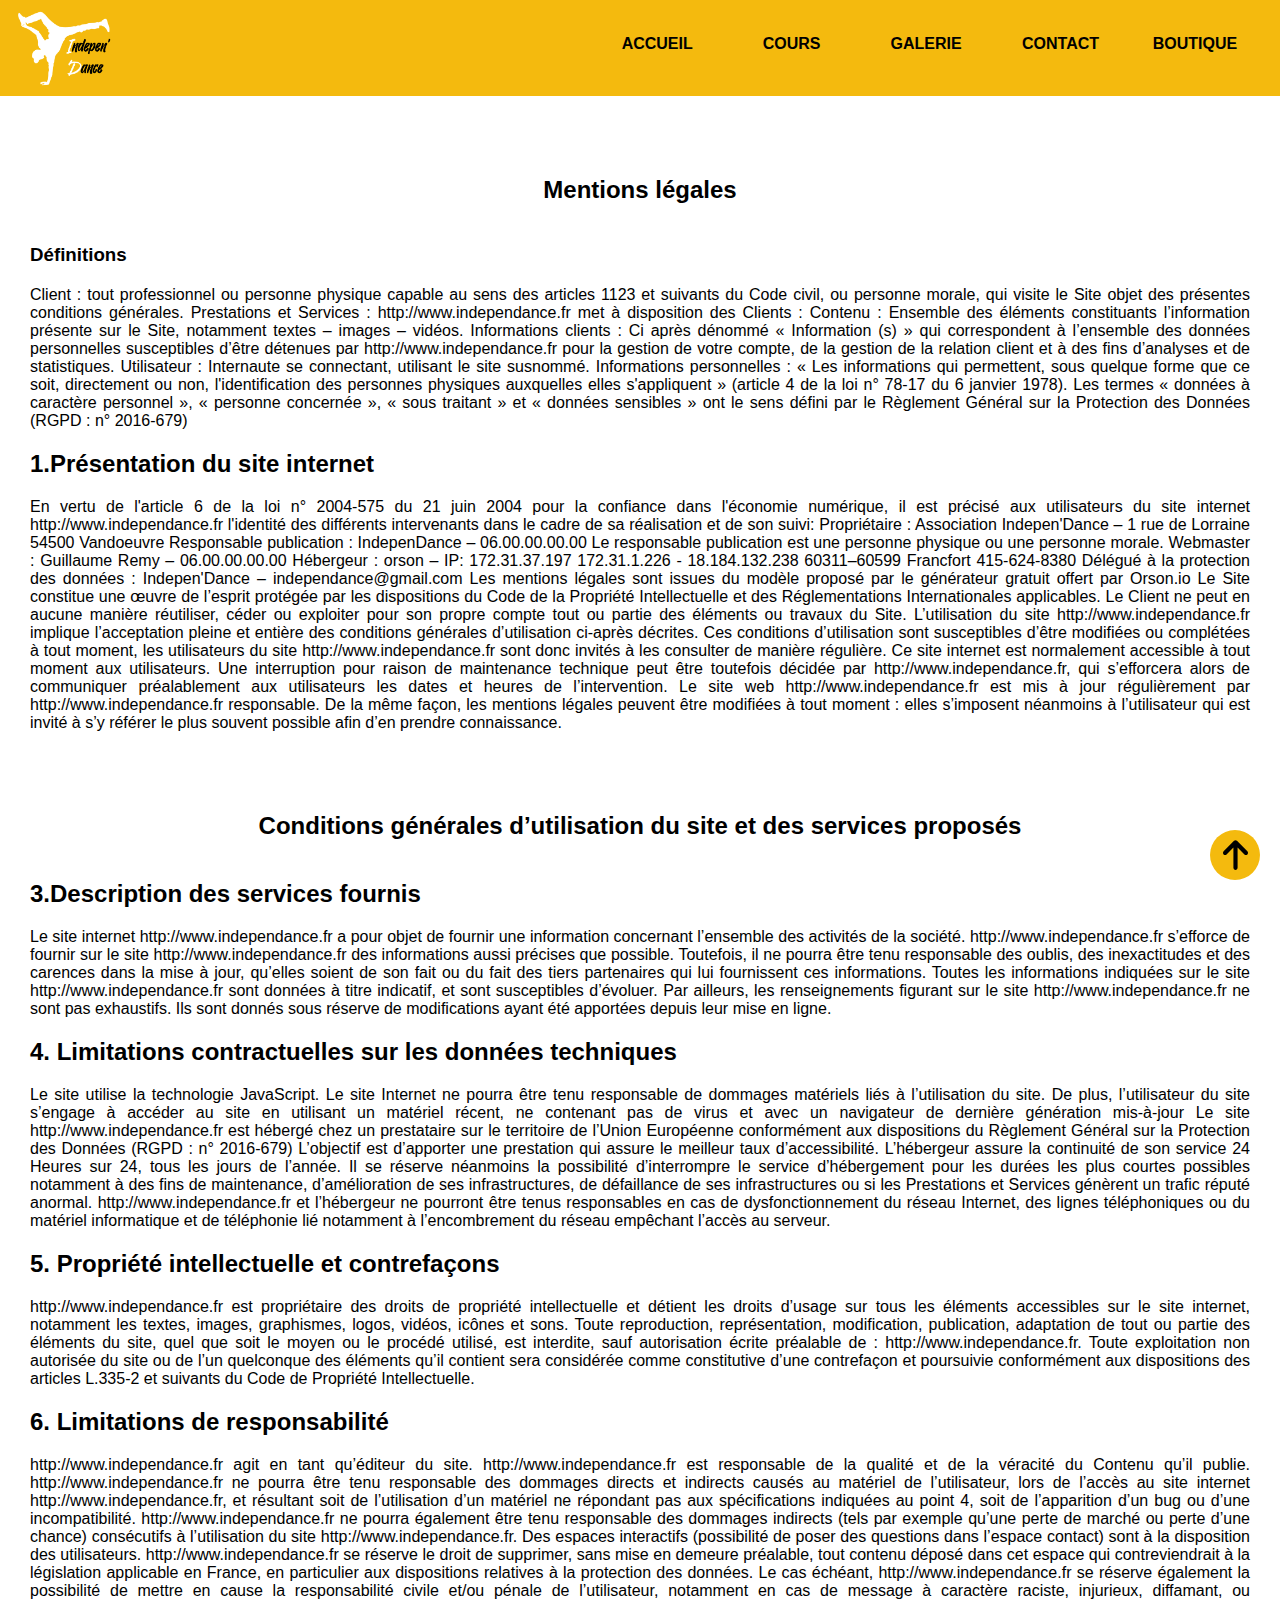
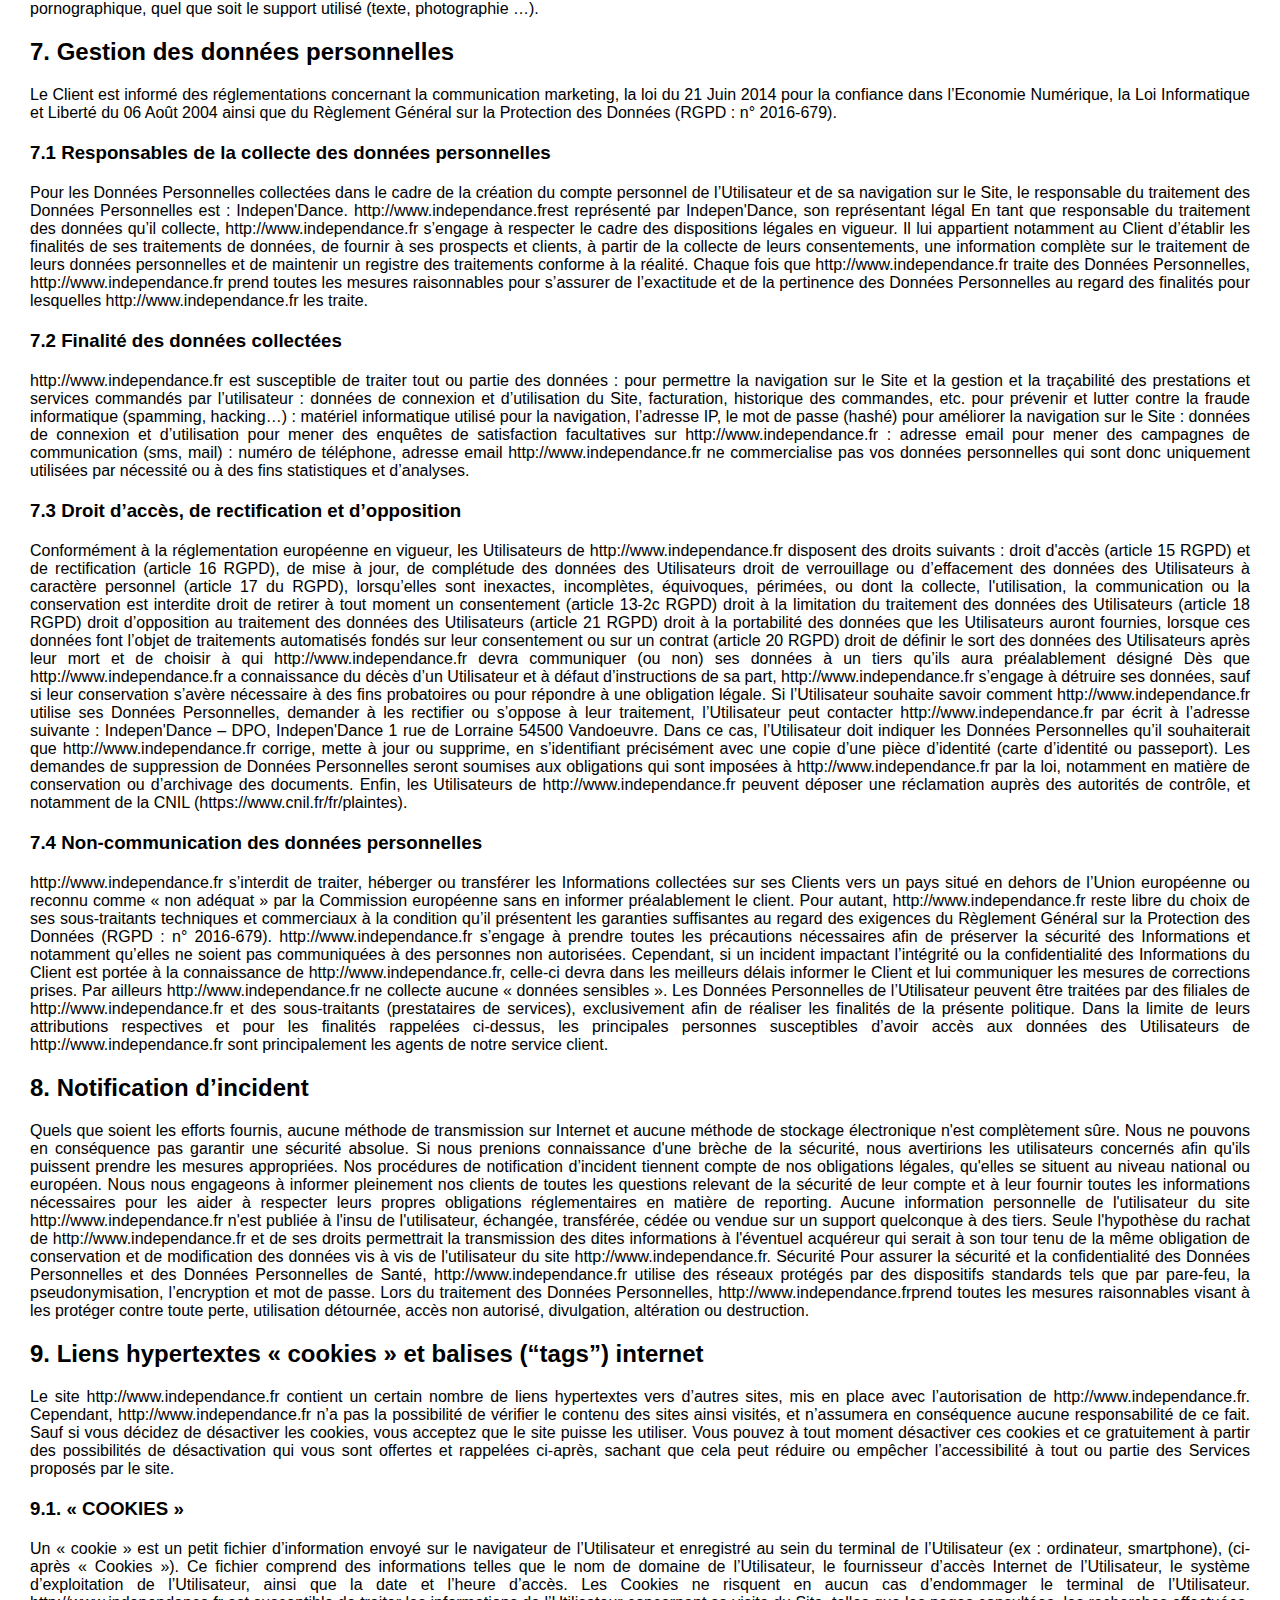
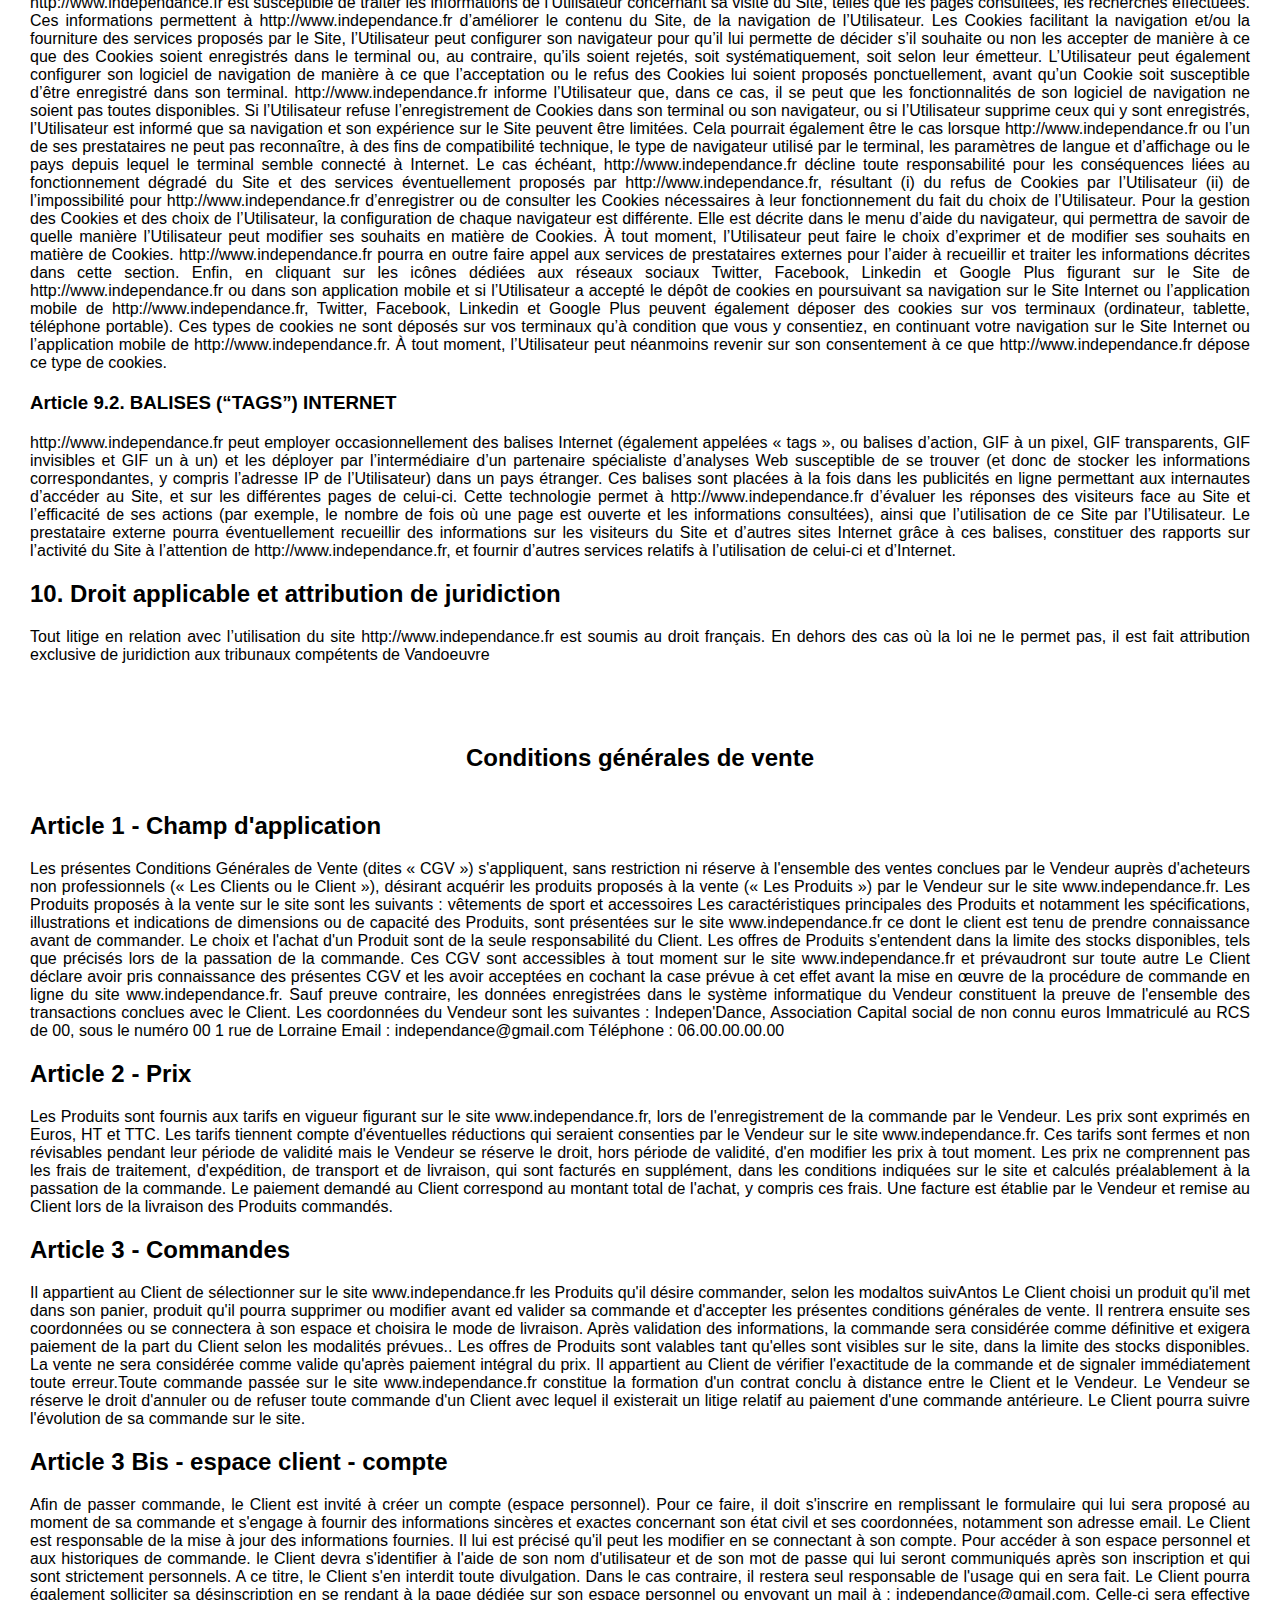
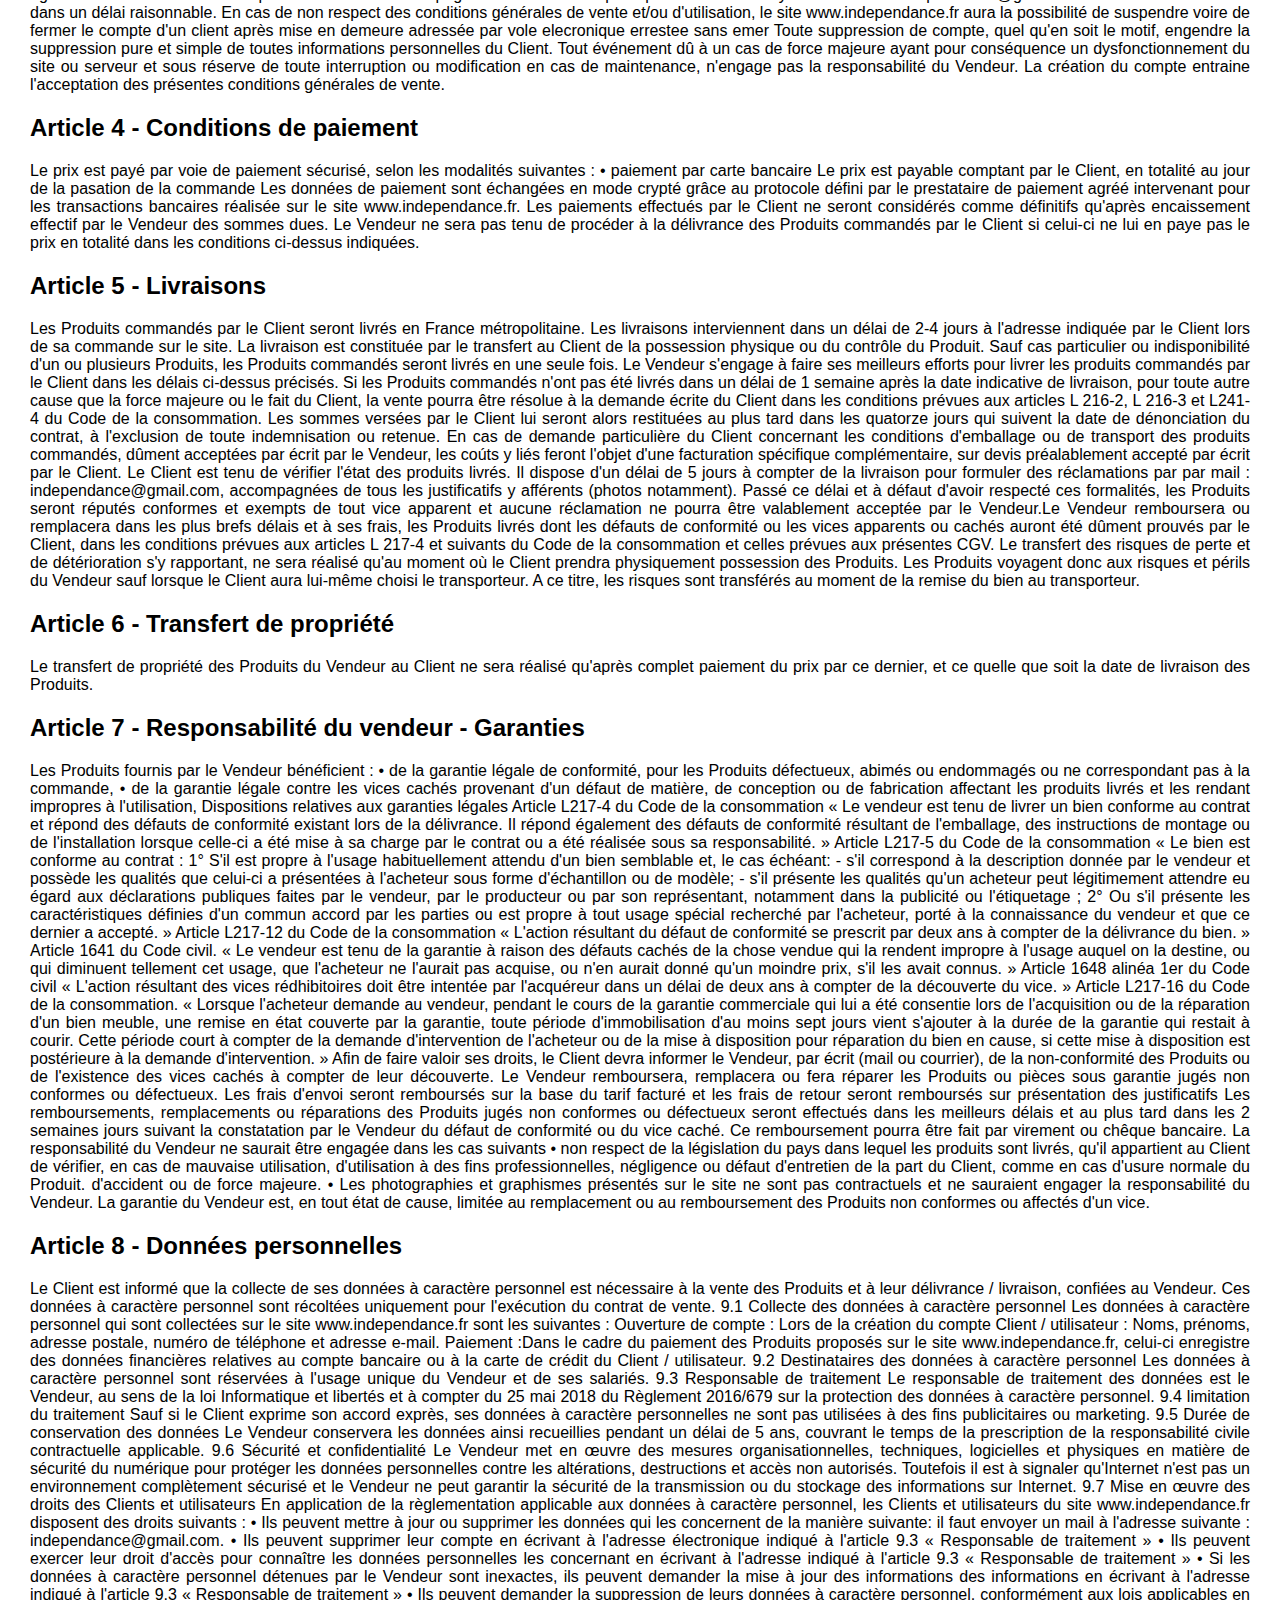
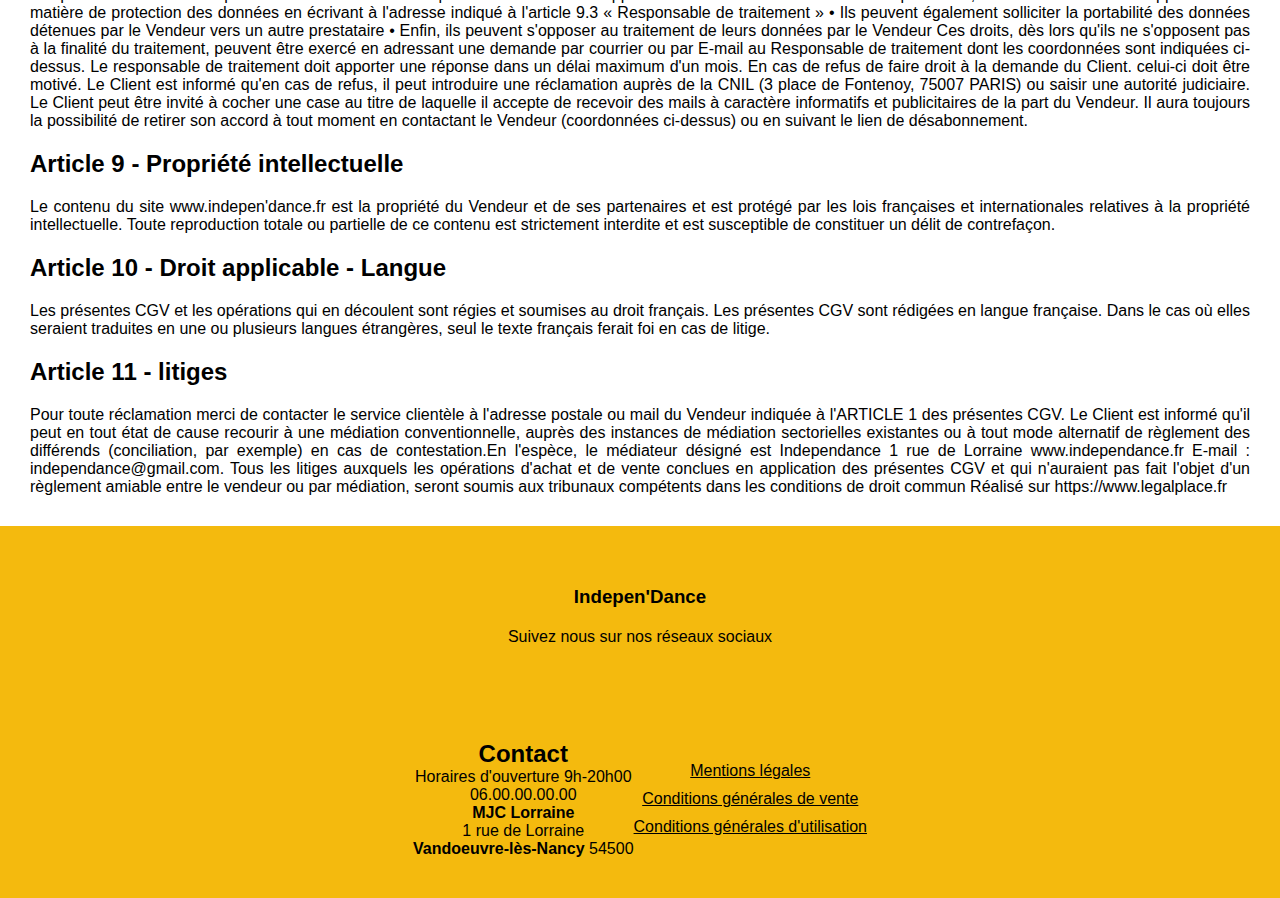
<file: CGU.html>
<!DOCTYPE html>
<html lang="en">
<head>
    <meta charset="UTF-8">
    <meta name="viewport" content="width=device-width, initial-scale=1.0">
    <meta name="Mentions légales" content="Voici les mentions légales du site www.inpendance.fr">
    <title>Mentions Légales</title>
    <link rel="stylesheet" href="/CGU.css">
    <link rel="stylesheet" href="https://cdnjs.cloudflare.com/ajax/libs/font-awesome/6.4.2/css/all.min.css" integrity="sha512-z3gLpd7yknf1YoNbCzqRKc4qyor8gaKU1qmn+CShxbuBusANI9QpRohGBreCFkKxLhei6S9CQXFEbbKuqLg0DA==" crossorigin="anonymous" referrerpolicy="no-referrer" />
</head>
<body>
    <div class="bouttonpage">
        <img src="/image/arrow-up-solid.svg" alt="button arrow" class="iconearrow"> 
    </div>
    <nav class="navbarrecours">
        <div class="logo">
            <a href="../index.html"><img class="logo_nav" src="/image/Logobreakblanc.webp" alt="logoindependance"></a>
        </div>
        <div class="barredenav">
            <input type="checkbox" id="check">
            <label for="check" class="checkbtn">
                <i class="fas fa-bars"></i>
            </label>
                <div class="navbarre">
                    <ul>
                        <li><a class="active" href="/index.html">Accueil</a></li>
                        <li><a href="/pages/cours.html">Cours</a>
                        </li>
                        <li><a href="/index.html#apropos">Galerie</a>
                            
                        </li>
                        <li><a href="/index.html#contactlien">Contact</a>
                        </li>
                        <li><a href="https://fourmiliere.eu/">Boutique</a></li>
                    </ul>
                    
                </div>
        </div>
    </nav>
    <section id="CGU">
        <div class="cgu">
            <div class="mentionslegales">
                <h2 id="mentions">Mentions légales</h2>
            </div>
            <h3>Définitions</h3>
            <p>Client : tout professionnel ou personne physique capable au sens des articles 1123 et suivants du Code civil, ou personne morale, qui visite le Site objet des présentes conditions générales.
             Prestations et Services : http://www.independance.fr met à disposition des Clients :
            Contenu : Ensemble des éléments constituants l’information présente sur le Site, notamment textes – images – vidéos.
            Informations clients : Ci après dénommé « Information (s) » qui correspondent à l’ensemble des données personnelles susceptibles d’être détenues par http://www.independance.fr pour la gestion de votre compte, de la gestion de la relation client et à des fins d’analyses et de statistiques.
             Utilisateur : Internaute se connectant, utilisant le site susnommé.
            Informations personnelles : « Les informations qui permettent, sous quelque forme que ce soit, directement ou non, l'identification des personnes physiques auxquelles elles s'appliquent » (article 4 de la loi n° 78-17 du 6 janvier 1978).
            Les termes « données à caractère personnel », « personne concernée », « sous traitant » et « données sensibles » ont le sens défini par le Règlement Général sur la Protection des Données (RGPD : n° 2016-679)</p>
            <h2>1.Présentation du site internet</h2>
            <p>En vertu de l'article 6 de la loi n° 2004-575 du 21 juin 2004 pour la confiance dans l'économie numérique, il est précisé aux utilisateurs du site internet http://www.independance.fr l'identité des différents intervenants dans le cadre de sa réalisation et de son suivi:

                Propriétaire : Association Indepen'Dance – 1 rue de Lorraine 54500 Vandoeuvre
                Responsable publication : IndepenDance – 06.00.00.00.00
                Le responsable publication est une personne physique ou une personne morale.
                Webmaster : Guillaume Remy – 06.00.00.00.00
                Hébergeur : orson – IP: 172.31.37.197 172.31.1.226 - 18.184.132.238 60311–60599 Francfort 415-624-8380
                Délégué à la protection des données : Indepen'Dance – independance@gmail.com
                Les mentions légales sont issues du modèle proposé par le générateur gratuit offert par Orson.io
                
                
                Le Site constitue une œuvre de l’esprit protégée par les dispositions du Code de la Propriété Intellectuelle et des Réglementations Internationales applicables. Le Client ne peut en aucune manière réutiliser, céder ou exploiter pour son propre compte tout ou partie des éléments ou travaux du Site.

                L’utilisation du site http://www.independance.fr implique l’acceptation pleine et entière des conditions générales d’utilisation ci-après décrites. Ces conditions d’utilisation sont susceptibles d’être modifiées ou complétées à tout moment, les utilisateurs du site http://www.independance.fr sont donc invités à les consulter de manière régulière.

            Ce site internet est normalement accessible à tout moment aux utilisateurs. Une interruption pour raison de maintenance technique peut être toutefois décidée par http://www.independance.fr, qui s’efforcera alors de communiquer préalablement aux utilisateurs les dates et heures de l’intervention. Le site web http://www.independance.fr est mis à jour régulièrement par http://www.independance.fr responsable. De la même façon, les mentions légales peuvent être modifiées à tout moment : elles s’imposent néanmoins à l’utilisateur qui est invité à s’y référer le plus souvent possible afin d’en prendre connaissance.</p>
        </div>
    </section>
    <section id="conditionsgeneralesdutilisation">
        <div class="conditiongenerales">
                <div class="titrecgu">
                    <h2 id="conditionsutilisation">Conditions générales d’utilisation du site et des services proposés</h2>
                </div>
                <h2>3.Description des services fournis</h2>
                <p>Le site internet http://www.independance.fr a pour objet de fournir une information concernant l’ensemble des activités de la société. http://www.independance.fr s’efforce de fournir sur le site http://www.independance.fr des informations aussi précises que possible. Toutefois, il ne pourra être tenu responsable des oublis, des inexactitudes et des carences dans la mise à jour, qu’elles soient de son fait ou du fait des tiers partenaires qui lui fournissent ces informations.

                    Toutes les informations indiquées sur le site http://www.independance.fr sont données à titre indicatif, et sont susceptibles d’évoluer. Par ailleurs, les renseignements figurant sur le site http://www.independance.fr ne sont pas exhaustifs. Ils sont donnés sous réserve de modifications ayant été apportées depuis leur mise en ligne.</p>
                <h2>4. Limitations contractuelles sur les données           techniques</h2>
                <p>Le site utilise la technologie JavaScript. Le site Internet ne pourra être tenu responsable de dommages matériels liés à l’utilisation du site. De plus, l’utilisateur du site s’engage à accéder au site en utilisant un matériel récent, ne contenant pas de virus et avec un navigateur de dernière génération mis-à-jour Le site http://www.independance.fr est hébergé chez un prestataire sur le territoire de l’Union Européenne conformément aux dispositions du Règlement Général sur la Protection des Données (RGPD : n° 2016-679)

                    L’objectif est d’apporter une prestation qui assure le meilleur taux d’accessibilité. L’hébergeur assure la continuité de son service 24 Heures sur 24, tous les jours de l’année. Il se réserve néanmoins la possibilité d’interrompre le service d’hébergement pour les durées les plus courtes possibles notamment à des fins de maintenance, d’amélioration de ses infrastructures, de défaillance de ses infrastructures ou si les Prestations et Services génèrent un trafic réputé anormal.

                    http://www.independance.fr et l’hébergeur ne pourront être tenus responsables en cas de dysfonctionnement du réseau Internet, des lignes téléphoniques ou du matériel informatique et de téléphonie lié notamment à l’encombrement du réseau empêchant l’accès au serveur.</p>
                
                    <h2>5. Propriété intellectuelle et contrefaçons</h2>
                    <p>  http://www.independance.fr est propriétaire des droits de propriété intellectuelle et détient les droits d’usage sur tous les éléments accessibles sur le site internet, notamment les textes, images, graphismes, logos, vidéos, icônes et sons. Toute reproduction, représentation, modification, publication, adaptation de tout ou partie des éléments du site, quel que soit le moyen ou le procédé utilisé, est interdite, sauf autorisation écrite préalable de : http://www.independance.fr.

                        Toute exploitation non autorisée du site ou de l’un quelconque des éléments qu’il contient sera considérée comme constitutive d’une contrefaçon et poursuivie conformément aux dispositions des articles L.335-2 et suivants du Code de Propriété Intellectuelle.</p>

                    <h2>6. Limitations de responsabilité</h2>
                    <p>http://www.independance.fr agit en tant qu’éditeur du site. http://www.independance.fr est responsable de la qualité et de la véracité du Contenu qu’il publie.

                        http://www.independance.fr ne pourra être tenu responsable des dommages directs et indirects causés au matériel de l’utilisateur, lors de l’accès au site internet http://www.independance.fr, et résultant soit de l’utilisation d’un matériel ne répondant pas aux spécifications indiquées au point 4, soit de l’apparition d’un bug ou d’une incompatibilité.
    
                        http://www.independance.fr ne pourra également être tenu responsable des dommages indirects (tels par exemple qu’une perte de marché ou perte d’une chance) consécutifs à l’utilisation du site http://www.independance.fr. Des espaces interactifs (possibilité de poser des questions dans l’espace contact) sont à la disposition des utilisateurs. http://www.independance.fr se réserve le droit de supprimer, sans mise en demeure préalable, tout contenu déposé dans cet espace qui contreviendrait à la législation applicable en France, en particulier aux dispositions relatives à la protection des données. Le cas échéant, http://www.independance.fr se réserve également la possibilité de mettre en cause la responsabilité civile et/ou pénale de l’utilisateur, notamment en cas de message à caractère raciste, injurieux, diffamant, ou pornographique, quel que soit le support utilisé (texte, photographie …).</p>
                    
                    <h2>7. Gestion des données personnelles</h2>
                    <p>Le Client est informé des réglementations concernant la communication marketing, la loi du 21 Juin 2014 pour la confiance dans l’Economie Numérique, la Loi Informatique et Liberté du 06 Août 2004 ainsi que du Règlement Général sur la Protection des Données (RGPD : n° 2016-679).</p>

                    <h3>7.1 Responsables de la collecte des données personnelles</h3>
                            <p>Pour les Données Personnelles collectées dans le cadre de la création du compte personnel de l’Utilisateur et de sa navigation sur le Site, le responsable du traitement des Données Personnelles est : Indepen'Dance. http://www.independance.frest représenté par Indepen'Dance, son représentant légal

                                En tant que responsable du traitement des données qu’il collecte, http://www.independance.fr s’engage à respecter le cadre des dispositions légales en vigueur. Il lui appartient notamment au Client d’établir les finalités de ses traitements de données, de fournir à ses prospects et clients, à partir de la collecte de leurs consentements, une information complète sur le traitement de leurs données personnelles et de maintenir un registre des traitements conforme à la réalité. Chaque fois que http://www.independance.fr traite des Données Personnelles, http://www.independance.fr prend toutes les mesures raisonnables pour s’assurer de l’exactitude et de la pertinence des Données Personnelles au regard des finalités pour lesquelles http://www.independance.fr les traite.</p>
                            <h3>7.2 Finalité des données collectées</h3>
                            <p>http://www.independance.fr est susceptible de traiter tout ou partie des données :

                                pour permettre la navigation sur le Site et la gestion et la traçabilité des prestations et services commandés par l’utilisateur : données de connexion et d’utilisation du Site, facturation, historique des commandes, etc.
                                pour prévenir et lutter contre la fraude informatique (spamming, hacking…) : matériel informatique utilisé pour la navigation, l’adresse IP, le mot de passe (hashé)
                                pour améliorer la navigation sur le Site : données de connexion et d’utilisation
                                pour mener des enquêtes de satisfaction facultatives sur http://www.independance.fr : adresse email
                                pour mener des campagnes de communication (sms, mail) : numéro de téléphone, adresse email
                                http://www.independance.fr ne commercialise pas vos données personnelles qui sont donc uniquement utilisées par nécessité ou à des fins statistiques et d’analyses.</p>
                                <h3>7.3 Droit d’accès, de rectification et d’opposition</h3>
                                <p>Conformément à la réglementation européenne en vigueur, les Utilisateurs de http://www.independance.fr disposent des droits suivants :

                                    droit d'accès (article 15 RGPD) et de rectification (article 16 RGPD), de mise à jour, de complétude des données des Utilisateurs droit de verrouillage ou d’effacement des données des Utilisateurs à caractère personnel (article 17 du RGPD), lorsqu’elles sont inexactes, incomplètes, équivoques, périmées, ou dont la collecte, l'utilisation, la communication ou la conservation est interdite
                                    droit de retirer à tout moment un consentement (article 13-2c RGPD)
                                    droit à la limitation du traitement des données des Utilisateurs (article 18 RGPD)
                                    droit d’opposition au traitement des données des Utilisateurs (article 21 RGPD)
                                    droit à la portabilité des données que les Utilisateurs auront fournies, lorsque ces données font l’objet de traitements automatisés fondés sur leur consentement ou sur un contrat (article 20 RGPD)
                                    droit de définir le sort des données des Utilisateurs après leur mort et de choisir à qui http://www.independance.fr devra communiquer (ou non) ses données à un tiers qu’ils aura préalablement désigné
                                    Dès que http://www.independance.fr a connaissance du décès d’un Utilisateur et à défaut d’instructions de sa part, http://www.independance.fr s’engage à détruire ses données, sauf si leur conservation s’avère nécessaire à des fins probatoires ou pour répondre à une obligation légale.
                                    
                                    Si l’Utilisateur souhaite savoir comment http://www.independance.fr utilise ses Données Personnelles, demander à les rectifier ou s’oppose à leur traitement, l’Utilisateur peut contacter http://www.independance.fr par écrit à l’adresse suivante :
                                    
                                    Indepen'Dance – DPO, Indepen'Dance
                                    1 rue de Lorraine 54500 Vandoeuvre.
                                    Dans ce cas, l’Utilisateur doit indiquer les Données Personnelles qu’il souhaiterait que http://www.independance.fr corrige, mette à jour ou supprime, en s’identifiant précisément avec une copie d’une pièce d’identité (carte d’identité ou passeport).
                                    
                                    Les demandes de suppression de Données Personnelles seront soumises aux obligations qui sont imposées à http://www.independance.fr par la loi, notamment en matière de conservation ou d’archivage des documents. Enfin, les Utilisateurs de http://www.independance.fr peuvent déposer une réclamation auprès des autorités de contrôle, et notamment de la CNIL (https://www.cnil.fr/fr/plaintes).</p>
                                <h3>7.4 Non-communication des données personnelles</h3>
                                <p>http://www.independance.fr s’interdit de traiter, héberger ou transférer les Informations collectées sur ses Clients vers un pays situé en dehors de l’Union européenne ou reconnu comme « non adéquat » par la Commission européenne sans en informer préalablement le client. Pour autant, http://www.independance.fr reste libre du choix de ses sous-traitants techniques et commerciaux à la condition qu’il présentent les garanties suffisantes au regard des exigences du Règlement Général sur la Protection des Données (RGPD : n° 2016-679).

                                    http://www.independance.fr s’engage à prendre toutes les précautions nécessaires afin de préserver la sécurité des Informations et notamment qu’elles ne soient pas communiquées à des personnes non autorisées. Cependant, si un incident impactant l’intégrité ou la confidentialité des Informations du Client est portée à la connaissance de http://www.independance.fr, celle-ci devra dans les meilleurs délais informer le Client et lui communiquer les mesures de corrections prises. Par ailleurs http://www.independance.fr ne collecte aucune « données sensibles ».
                                    
                                    Les Données Personnelles de l’Utilisateur peuvent être traitées par des filiales de http://www.independance.fr et des sous-traitants (prestataires de services), exclusivement afin de réaliser les finalités de la présente politique.
                                    
                                    Dans la limite de leurs attributions respectives et pour les finalités rappelées ci-dessus, les principales personnes susceptibles d’avoir accès aux données des Utilisateurs de http://www.independance.fr sont principalement les agents de notre service client.
                                    
                                    </p>
                            <h2>8. Notification d’incident</h2>
                            Quels que soient les efforts fournis, aucune méthode de transmission sur Internet et aucune méthode de stockage électronique n'est complètement sûre. Nous ne pouvons en conséquence pas garantir une sécurité absolue. Si nous prenions connaissance d'une brèche de la sécurité, nous avertirions les utilisateurs concernés afin qu'ils puissent prendre les mesures appropriées. Nos procédures de notification d’incident tiennent compte de nos obligations légales, qu'elles se situent au niveau national ou européen. Nous nous engageons à informer pleinement nos clients de toutes les questions relevant de la sécurité de leur compte et à leur fournir toutes les informations nécessaires pour les aider à respecter leurs propres obligations réglementaires en matière de reporting.

                            Aucune information personnelle de l'utilisateur du site http://www.independance.fr n'est publiée à l'insu de l'utilisateur, échangée, transférée, cédée ou vendue sur un support quelconque à des tiers. Seule l'hypothèse du rachat de http://www.independance.fr et de ses droits permettrait la transmission des dites informations à l'éventuel acquéreur qui serait à son tour tenu de la même obligation de conservation et de modification des données vis à vis de l'utilisateur du site http://www.independance.fr.

                            Sécurité
                            Pour assurer la sécurité et la confidentialité des Données Personnelles et des Données Personnelles de Santé, http://www.independance.fr utilise des réseaux protégés par des dispositifs standards tels que par pare-feu, la pseudonymisation, l’encryption et mot de passe.

                            Lors du traitement des Données Personnelles, http://www.independance.frprend toutes les mesures raisonnables visant à les protéger contre toute perte, utilisation détournée, accès non autorisé, divulgation, altération ou destruction.
                                                                
                            <h2>9. Liens hypertextes « cookies » et balises (“tags”) internet</h2>
                            <p>Le site http://www.independance.fr contient un certain nombre de liens hypertextes vers d’autres sites, mis en place avec l’autorisation de http://www.independance.fr. Cependant, http://www.independance.fr n’a pas la possibilité de vérifier le contenu des sites ainsi visités, et n’assumera en conséquence aucune responsabilité de ce fait.

                                Sauf si vous décidez de désactiver les cookies, vous acceptez que le site puisse les utiliser. Vous pouvez à tout moment désactiver ces cookies et ce gratuitement à partir des possibilités de désactivation qui vous sont offertes et rappelées ci-après, sachant que cela peut réduire ou empêcher l’accessibilité à tout ou partie des Services proposés par le site.</p>
                            <h3>9.1. « COOKIES »</h3>
                            <p>Un « cookie » est un petit fichier d’information envoyé sur le navigateur de l’Utilisateur et enregistré au sein du terminal de l’Utilisateur (ex : ordinateur, smartphone), (ci-après « Cookies »). Ce fichier comprend des informations telles que le nom de domaine de l’Utilisateur, le fournisseur d’accès Internet de l’Utilisateur, le système d’exploitation de l’Utilisateur, ainsi que la date et l’heure d’accès. Les Cookies ne risquent en aucun cas d’endommager le terminal de l’Utilisateur.

                                http://www.independance.fr est susceptible de traiter les informations de l’Utilisateur concernant sa visite du Site, telles que les pages consultées, les recherches effectuées. Ces informations permettent à http://www.independance.fr d’améliorer le contenu du Site, de la navigation de l’Utilisateur.
                                
                                Les Cookies facilitant la navigation et/ou la fourniture des services proposés par le Site, l’Utilisateur peut configurer son navigateur pour qu’il lui permette de décider s’il souhaite ou non les accepter de manière à ce que des Cookies soient enregistrés dans le terminal ou, au contraire, qu’ils soient rejetés, soit systématiquement, soit selon leur émetteur. L’Utilisateur peut également configurer son logiciel de navigation de manière à ce que l’acceptation ou le refus des Cookies lui soient proposés ponctuellement, avant qu’un Cookie soit susceptible d’être enregistré dans son terminal. http://www.independance.fr informe l’Utilisateur que, dans ce cas, il se peut que les fonctionnalités de son logiciel de navigation ne soient pas toutes disponibles.
                                
                                Si l’Utilisateur refuse l’enregistrement de Cookies dans son terminal ou son navigateur, ou si l’Utilisateur supprime ceux qui y sont enregistrés, l’Utilisateur est informé que sa navigation et son expérience sur le Site peuvent être limitées. Cela pourrait également être le cas lorsque http://www.independance.fr ou l’un de ses prestataires ne peut pas reconnaître, à des fins de compatibilité technique, le type de navigateur utilisé par le terminal, les paramètres de langue et d’affichage ou le pays depuis lequel le terminal semble connecté à Internet.
                                
                                Le cas échéant, http://www.independance.fr décline toute responsabilité pour les conséquences liées au fonctionnement dégradé du Site et des services éventuellement proposés par http://www.independance.fr, résultant (i) du refus de Cookies par l’Utilisateur (ii) de l’impossibilité pour http://www.independance.fr d’enregistrer ou de consulter les Cookies nécessaires à leur fonctionnement du fait du choix de l’Utilisateur. Pour la gestion des Cookies et des choix de l’Utilisateur, la configuration de chaque navigateur est différente. Elle est décrite dans le menu d’aide du navigateur, qui permettra de savoir de quelle manière l’Utilisateur peut modifier ses souhaits en matière de Cookies.
                                
                                À tout moment, l’Utilisateur peut faire le choix d’exprimer et de modifier ses souhaits en matière de Cookies. http://www.independance.fr pourra en outre faire appel aux services de prestataires externes pour l’aider à recueillir et traiter les informations décrites dans cette section.
                                
                                Enfin, en cliquant sur les icônes dédiées aux réseaux sociaux Twitter, Facebook, Linkedin et Google Plus figurant sur le Site de http://www.independance.fr ou dans son application mobile et si l’Utilisateur a accepté le dépôt de cookies en poursuivant sa navigation sur le Site Internet ou l’application mobile de http://www.independance.fr, Twitter, Facebook, Linkedin et Google Plus peuvent également déposer des cookies sur vos terminaux (ordinateur, tablette, téléphone portable).
                                
                                Ces types de cookies ne sont déposés sur vos terminaux qu’à condition que vous y consentiez, en continuant votre navigation sur le Site Internet ou l’application mobile de http://www.independance.fr. À tout moment, l’Utilisateur peut néanmoins revenir sur son consentement à ce que http://www.independance.fr dépose ce type de cookies.</p>
                                <h3>Article 9.2. BALISES (“TAGS”) INTERNET
                                </h3>
                                <p>http://www.independance.fr peut employer occasionnellement des balises Internet (également appelées « tags », ou balises d’action, GIF à un pixel, GIF transparents, GIF invisibles et GIF un à un) et les déployer par l’intermédiaire d’un partenaire spécialiste d’analyses Web susceptible de se trouver (et donc de stocker les informations correspondantes, y compris l’adresse IP de l’Utilisateur) dans un pays étranger.

                                Ces balises sont placées à la fois dans les publicités en ligne permettant aux internautes d’accéder au Site, et sur les différentes pages de celui-ci.
                                    
                                Cette technologie permet à http://www.independance.fr d’évaluer les réponses des visiteurs face au Site et l’efficacité de ses actions (par exemple, le nombre de fois où une page est ouverte et les informations consultées), ainsi que l’utilisation de ce Site par l’Utilisateur.
                                    
                                Le prestataire externe pourra éventuellement recueillir des informations sur les visiteurs du Site et d’autres sites Internet grâce à ces balises, constituer des rapports sur l’activité du Site à l’attention de http://www.independance.fr, et fournir d’autres services relatifs à l’utilisation de celui-ci et d’Internet.</p>
                                    <h2>10. Droit applicable et attribution de juridiction</h2>
                                    <p>Tout litige en relation avec l’utilisation du site http://www.independance.fr est soumis au droit français. En dehors des cas où la loi ne le permet pas, il est fait attribution exclusive de juridiction aux tribunaux compétents de Vandoeuvre</p>
        </div>
    </section>
    
    <section id="cgv">
        <div class="cgv">
            <div class="titrecgv">
                <h2 id="cgvente">Conditions générales de vente</h2>
            </div>
            <h2>Article 1 - Champ d'application</h2>
            <p>Les présentes Conditions Générales de Vente (dites « CGV ») s'appliquent, sans restriction ni réserve à l'ensemble des ventes conclues par le Vendeur auprès d'acheteurs non professionnels (« Les Clients ou le Client »), désirant acquérir les produits proposés à la vente (« Les Produits ») par le Vendeur sur le site www.independance.fr. Les Produits proposés à la vente sur le site sont les suivants :
                vêtements de sport et accessoires
                Les caractéristiques principales des Produits et notamment les spécifications, illustrations et indications de dimensions ou de capacité des Produits, sont présentées sur le site www.independance.fr ce dont le client est tenu de prendre connaissance avant de commander.
                Le choix et l'achat d'un Produit sont de la seule responsabilité du Client.
                Les offres de Produits s'entendent dans la limite des stocks disponibles, tels que précisés lors de la passation de la commande.
                Ces CGV sont accessibles à tout moment sur le site www.independance.fr et prévaudront sur toute autre
                Le Client déclare avoir pris connaissance des présentes CGV et les avoir acceptées en cochant la case prévue à cet effet avant la mise en œuvre de la procédure de commande en ligne du site
                www.independance.fr.
                Sauf preuve contraire, les données enregistrées dans le système informatique du Vendeur constituent la preuve de l'ensemble des transactions conclues avec le Client.
                Les coordonnées du Vendeur sont les suivantes :
                Indepen'Dance, Association
                Capital social de non connu euros
                Immatriculé au RCS de 00, sous le numéro 00
                1 rue de Lorraine
                Email : independance@gmail.com
                Téléphone : 06.00.00.00.00</p>
            <h2>Article 2 - Prix</h2>
            <p>Les Produits sont fournis aux tarifs en vigueur figurant sur le site www.independance.fr, lors de l'enregistrement de la commande par le Vendeur.
                Les prix sont exprimés en Euros, HT et TTC.
                Les tarifs tiennent compte d'éventuelles réductions qui seraient consenties par le Vendeur sur le site
                www.independance.fr.
                Ces tarifs sont fermes et non révisables pendant leur période de validité mais le Vendeur se réserve le droit, hors période de validité, d'en modifier les prix à tout moment.
                Les prix ne comprennent pas les frais de traitement, d'expédition, de transport et de livraison, qui sont facturés en supplément, dans les conditions indiquées sur le site et calculés préalablement à la passation de la commande.
                Le paiement demandé au Client correspond au montant total de l'achat, y compris ces frais.
                Une facture est établie par le Vendeur et remise au Client lors de la livraison des Produits commandés.</p>
            <h2>Article 3 - Commandes</h2>
            <p>Il appartient au Client de sélectionner sur le site www.independance.fr les Produits qu'il désire commander,
                selon les modaltos suivAntos
                Le Client choisi un produit qu'il met dans son panier, produit qu'il pourra supprimer ou modifier avant ed valider sa commande et d'accepter les présentes conditions générales de vente. Il rentrera ensuite ses coordonnées ou se connectera à son espace et choisira le mode de livraison. Après validation des informations, la commande sera considérée comme définitive et exigera paiement de la part du Client selon les modalités prévues..
                Les offres de Produits sont valables tant qu'elles sont visibles sur le site, dans la limite des stocks disponibles.
                La vente ne sera considérée comme valide qu'après paiement intégral du prix. Il appartient au Client de vérifier l'exactitude de la commande et de signaler immédiatement toute erreur.Toute commande passée sur le site www.independance.fr constitue la formation d'un contrat conclu à distance entre le Client et le Vendeur.
                Le Vendeur se réserve le droit d'annuler ou de refuser toute commande d'un Client avec lequel il existerait un litige relatif au paiement d'une commande antérieure.
                Le Client pourra suivre l'évolution de sa commande sur le site.</p>
            <h2>Article 3 Bis - espace client - compte</h2>
            <p>Afin de passer commande, le Client est invité à créer un compte (espace personnel).
                Pour ce faire, il doit s'inscrire en remplissant le formulaire qui lui sera proposé au moment de sa commande et s'engage à fournir des informations sincères et exactes concernant son état civil et ses coordonnées, notamment son adresse email.
                Le Client est responsable de la mise à jour des informations fournies. Il lui est précisé qu'il peut les modifier en se connectant à son compte.
                Pour accéder à son espace personnel et aux historiques de commande. le Client devra s'identifier à l'aide de son nom d'utilisateur et de son mot de passe qui lui seront communiqués après son inscription et qui sont strictement personnels. A ce titre, le Client s'en interdit toute divulgation. Dans le cas contraire, il restera seul responsable de l'usage qui en sera fait.
                Le Client pourra également solliciter sa désinscription en se rendant à la page dédiée sur son espace personnel ou envoyant un mail à : independance@gmail.com. Celle-ci sera effective dans un délai raisonnable.
                En cas de non respect des conditions générales de vente et/ou d'utilisation, le site www.independance.fr aura la possibilité de suspendre voire de fermer le compte d'un client après mise en demeure adressée par
                vole elecronique errestee sans emer
                Toute suppression de compte, quel qu'en soit le motif, engendre la suppression pure et simple de toutes informations personnelles du Client.
                Tout événement dû à un cas de force majeure ayant pour conséquence un dysfonctionnement du site ou serveur et sous réserve de toute interruption ou modification en cas de maintenance, n'engage pas la responsabilité du Vendeur.
                La création du compte entraine l'acceptation des présentes conditions générales de vente.</p>
                <h2>Article 4 - Conditions de paiement </h2>
                <p>Le prix est payé par voie de paiement sécurisé, selon les modalités suivantes :
                    • paiement par carte bancaire
                    Le prix est payable comptant par le Client, en totalité au jour de la pasation de la commande
                    Les données de paiement sont échangées en mode crypté grâce au protocole défini par le prestataire de paiement agréé intervenant pour les transactions bancaires réalisée sur le site www.independance.fr.
                    Les paiements effectués par le Client ne seront considérés comme définitifs qu'après encaissement effectif par le Vendeur des sommes dues.
                    Le Vendeur ne sera pas tenu de procéder à la délivrance des Produits commandés par le Client si celui-ci ne lui en paye pas le prix en totalité dans les conditions ci-dessus indiquées.</p>
                <h2>Article 5 - Livraisons</h2>
                <p>Les Produits commandés par le Client seront livrés en France métropolitaine.
                    Les livraisons interviennent dans un délai de 2-4 jours à l'adresse indiquée par le Client lors de sa
                    commande sur le site.
                    La livraison est constituée par le transfert au Client de la possession physique ou du contrôle du Produit.
                    Sauf cas particulier ou indisponibilité d'un ou plusieurs Produits, les Produits commandés seront livrés en une seule fois.
                    Le Vendeur s'engage à faire ses meilleurs efforts pour livrer les produits commandés par le Client dans les délais ci-dessus précisés.
                    Si les Produits commandés n'ont pas été livrés dans un délai de 1 semaine après la date indicative de livraison, pour toute autre cause que la force majeure ou le fait du Client, la vente pourra être résolue à la demande écrite du Client dans les conditions prévues aux articles L 216-2, L 216-3 et L241-4 du Code de la consommation. Les sommes versées par le Client lui seront alors restituées au plus tard dans les quatorze jours qui suivent la date de dénonciation du contrat, à l'exclusion de toute indemnisation ou retenue.
                    En cas de demande particulière du Client concernant les conditions d'emballage ou de transport des produits commandés, dûment acceptées par écrit par le Vendeur, les coúts y liés feront l'objet d'une facturation spécifique complémentaire, sur devis préalablement accepté par écrit par le Client.
                    Le Client est tenu de vérifier l'état des produits livrés. Il dispose d'un délai de 5 jours à compter de la livraison pour formuler des réclamations par par mail : independance@gmail.com, accompagnées de tous les justificatifs y afférents (photos notamment). Passé ce délai et à défaut d'avoir respecté ces formalités, les Produits seront réputés conformes et exempts de tout vice apparent et aucune réclamation ne pourra être valablement acceptée par le Vendeur.Le Vendeur remboursera ou remplacera dans les plus brefs délais et à ses frais, les Produits livrés dont les défauts de conformité ou les vices apparents ou cachés auront été dûment prouvés par le Client, dans les conditions prévues aux articles L 217-4 et suivants du Code de la consommation et celles prévues aux présentes CGV.
                    Le transfert des risques de perte et de détérioration s'y rapportant, ne sera réalisé qu'au moment où le Client prendra physiquement possession des Produits. Les Produits voyagent donc aux risques et périls du Vendeur sauf lorsque le Client aura lui-même choisi le transporteur. A ce titre, les risques sont transférés au moment de la remise du bien au transporteur.</p>
                    <h2>Article 6 - Transfert de propriété</h2>
                    <p>Le transfert de propriété des Produits du Vendeur au Client ne sera réalisé qu'après complet paiement du prix par ce dernier, et ce quelle que soit la date de livraison des Produits.</p>
                    <h2>Article 7 - Responsabilité du vendeur - Garanties</h2>
                    <p>Les Produits fournis par le Vendeur bénéficient :
                        • de la garantie légale de conformité, pour les Produits défectueux, abimés ou endommagés ou ne correspondant pas à la commande,
                        • de la garantie légale contre les vices cachés provenant d'un défaut de matière, de conception ou de fabrication affectant les produits livrés et les rendant impropres à l'utilisation,
                        Dispositions relatives aux garanties légales
                        Article L217-4 du Code de la consommation
                        « Le vendeur est tenu de livrer un bien conforme au contrat et répond des défauts de conformité existant lors de la délivrance. Il répond également des défauts de conformité résultant de l'emballage, des instructions de montage ou de l'installation lorsque celle-ci a été mise à sa charge par le contrat ou a été réalisée sous sa responsabilité. »
                        Article L217-5 du Code de la consommation
                        « Le bien est conforme au contrat :
                        1° S'il est propre à l'usage habituellement attendu d'un bien semblable et, le cas échéant:
                        - s'il correspond à la description donnée par le vendeur et possède les qualités que celui-ci a présentées à l'acheteur sous forme d'échantillon ou de modèle;
                        - s'il présente les qualités qu'un acheteur peut légitimement attendre eu égard aux déclarations publiques faites par le vendeur, par le producteur ou par son représentant, notamment dans la publicité ou l'étiquetage
                        ;
                        2° Ou s'il présente les caractéristiques définies d'un commun accord par les parties ou est propre à tout usage spécial recherché par l'acheteur, porté à la connaissance du vendeur et que ce dernier a accepté. »
                        Article L217-12 du Code de la consommation
                        « L'action résultant du défaut de conformité se prescrit par deux ans à compter de la délivrance du bien. »
                        Article 1641 du Code civil.
                        « Le vendeur est tenu de la garantie à raison des défauts cachés de la chose vendue qui la rendent impropre à l'usage auquel on la destine, ou qui diminuent tellement cet usage, que l'acheteur ne l'aurait pas acquise, ou n'en aurait donné qu'un moindre prix, s'il les avait connus. »
                        Article 1648 alinéa 1er du Code civil
                        « L'action résultant des vices rédhibitoires doit être intentée par l'acquéreur dans un délai de deux ans à compter de la découverte du vice. »
                        Article L217-16 du Code de la consommation.
                        « Lorsque l'acheteur demande au vendeur, pendant le cours de la garantie commerciale qui lui a été consentie lors de l'acquisition ou de la réparation d'un bien meuble, une remise en état couverte par la garantie, toute période d'immobilisation d'au moins sept jours vient s'ajouter à la durée de la garantie qui restait à courir. Cette période court à compter de la demande d'intervention de l'acheteur ou de la mise à disposition pour réparation du bien en cause, si cette mise à disposition est postérieure à la demande d'intervention. »
                        Afin de faire valoir ses droits, le Client devra informer le Vendeur, par écrit (mail ou courrier), de la non-conformité des Produits ou de l'existence des vices cachés à compter de leur découverte.
                        Le Vendeur remboursera, remplacera ou fera réparer les Produits ou pièces sous garantie jugés non conformes ou défectueux.
                        Les frais d'envoi seront remboursés sur la base du tarif facturé et les frais de retour seront remboursés sur présentation des justificatifs
                        Les remboursements, remplacements ou réparations des Produits jugés non conformes ou défectueux seront effectués dans les meilleurs délais et au plus tard dans les 2 semaines jours suivant la constatation par le Vendeur du défaut de conformité ou du vice caché. Ce remboursement pourra être fait par virement ou chêque bancaire.
                        La responsabilité du Vendeur ne saurait être engagée dans les cas suivants
                        • non respect de la législation du pays dans lequel les produits sont livrés, qu'il appartient au Client de vérifier,
                        en cas de mauvaise utilisation, d'utilisation à des fins professionnelles, négligence ou défaut d'entretien de la part du Client, comme en cas d'usure normale du Produit. d'accident ou de force majeure.
                        • Les photographies et graphismes présentés sur le site ne sont pas contractuels et ne sauraient engager la responsabilité du Vendeur.
                        La garantie du Vendeur est, en tout état de cause, limitée au remplacement ou au remboursement des Produits non conformes ou affectés d'un vice.</p>
                    <h2>Article 8 - Données personnelles</h2>
                    <p>Le Client est informé que la collecte de ses données à caractère personnel est nécessaire à la vente des Produits et à leur délivrance / livraison, confiées au Vendeur. Ces données à caractère personnel sont récoltées uniquement pour l'exécution du contrat de vente.
                        9.1 Collecte des données à caractère personnel
                        Les données à caractère personnel qui sont collectées sur le site www.independance.fr sont les suivantes :
                        Ouverture de compte :
                        Lors de la création du compte Client / utilisateur :
                        Noms, prénoms, adresse postale, numéro de téléphone et adresse e-mail.
                        Paiement :Dans le cadre du paiement des Produits proposés sur le site www.independance.fr, celui-ci enregistre des données financières relatives au compte bancaire ou à la carte de crédit du Client / utilisateur.
                        9.2 Destinataires des données à caractère personnel
                        Les données à caractère personnel sont réservées à l'usage unique du Vendeur et de ses salariés.
                        9.3 Responsable de traitement
                        Le responsable de traitement des données est le Vendeur, au sens de la loi Informatique et libertés et à compter du 25 mai 2018 du Règlement 2016/679 sur la protection des données à caractère personnel.
                        9.4 limitation du traitement
                        Sauf si le Client exprime son accord exprès, ses données à caractère personnelles ne sont pas utilisées à des fins publicitaires ou marketing.
                        9.5 Durée de conservation des données
                        Le Vendeur conservera les données ainsi recueillies pendant un délai de 5 ans, couvrant le temps de la prescription de la responsabilité civile contractuelle applicable.
                        9.6 Sécurité et confidentialité
                        Le Vendeur met en œuvre des mesures organisationnelles, techniques, logicielles et physiques en matière de sécurité du numérique pour protéger les données personnelles contre les altérations, destructions et accès non autorisés. Toutefois il est à signaler qu'Internet n'est pas un environnement complètement sécurisé et le Vendeur ne peut garantir la sécurité de la transmission ou du stockage des informations sur Internet.
                        9.7 Mise en œuvre des droits des Clients et utilisateurs
                        En application de la règlementation applicable aux données à caractère personnel, les Clients et utilisateurs du site www.independance.fr disposent des droits suivants :
                        • Ils peuvent mettre à jour ou supprimer les données qui les concernent de la manière suivante:
                        il faut envoyer un mail à l'adresse suivante : independance@gmail.com.
                        • Ils peuvent supprimer leur compte en écrivant à l'adresse électronique indiqué à l'article 9.3
                        « Responsable de traitement »
                        • Ils peuvent exercer leur droit d'accès pour connaître les données personnelles les concernant en écrivant à l'adresse indiqué à l'article 9.3 « Responsable de traitement »
                        • Si les données à caractère personnel détenues par le Vendeur sont inexactes, ils peuvent demander la mise à jour des informations des informations en écrivant à l'adresse indiqué à l'article 9.3 « Responsable de traitement »
                        • Ils peuvent demander la suppression de leurs données à caractère personnel, conformément aux lois applicables en matière de protection des données en écrivant à l'adresse indiqué à l'article 9.3 « Responsable de traitement »
                        • Ils peuvent également solliciter la portabilité des données détenues par le Vendeur vers un autre prestataire
                        • Enfin, ils peuvent s'opposer au traitement de leurs données par le Vendeur
                        Ces droits, dès lors qu'ils ne s'opposent pas à la finalité du traitement, peuvent être exercé en adressant une demande par courrier ou par E-mail au Responsable de traitement dont les coordonnées sont indiquées ci-dessus.
                        Le responsable de traitement doit apporter une réponse dans un délai maximum d'un mois.
                        En cas de refus de faire droit à la demande du Client. celui-ci doit être motivé.
                        Le Client est informé qu'en cas de refus, il peut introduire une réclamation auprès de la CNIL (3 place de
                        Fontenoy, 75007 PARIS) ou saisir une autorité judiciaire.
                        Le Client peut être invité à cocher une case au titre de laquelle il accepte de recevoir des mails à caractère informatifs et publicitaires de la part du Vendeur. Il aura toujours la possibilité de retirer son accord à tout moment en contactant le Vendeur (coordonnées ci-dessus) ou en suivant le lien de désabonnement.</p>
                        <h2>Article 9 - Propriété intellectuelle</h2>
                        <p>Le contenu du site www.indepen'dance.fr est la propriété du Vendeur et de ses partenaires et est protégé par les lois françaises et internationales relatives à la propriété intellectuelle.
                            Toute reproduction totale ou partielle de ce contenu est strictement interdite et est susceptible de constituer un délit de contrefaçon.</p>
                        <h2>Article 10 - Droit applicable - Langue</h2>
                        <p>Les présentes CGV et les opérations qui en découlent sont régies et soumises au droit français.
                            Les présentes CGV sont rédigées en langue française. Dans le cas où elles seraient traduites en une ou plusieurs langues étrangères, seul le texte français ferait foi en cas de litige.</p>
                        <h2>Article 11 - litiges</h2>
                        <p>Pour toute réclamation merci de contacter le service clientèle à l'adresse postale ou mail du Vendeur indiquée à l'ARTICLE 1 des présentes CGV.
                            Le Client est informé qu'il peut en tout état de cause recourir à une médiation conventionnelle, auprès des instances de médiation sectorielles existantes ou à tout mode alternatif de règlement des différends (conciliation, par exemple) en cas de contestation.En l'espèce, le médiateur désigné est
                            Independance
                            1 rue de Lorraine
                            www.independance.fr
                            E-mail : independance@gmail.com.
                        
                            Tous les litiges auxquels les opérations d'achat et de vente conclues en application des présentes CGV et qui n'auraient pas fait l'objet d'un règlement amiable entre le vendeur ou par médiation, seront soumis aux tribunaux compétents dans les conditions de droit commun
                            Réalisé sur https://www.legalplace.fr</p>
                        

        </div>
    </section>
    <footer>
        <div class="footer-content">
            <h3 id="contactlien"><strong>Indepen'Dance</strong></h3>
            <p>Suivez nous sur nos réseaux sociaux</p>
            <ul class="socials">
                <li><a href="facebook"><i class="fa-brands fa-facebook-f"></i></a></li>
                <li><a href="instagram"><i class="fa-brands fa-instagram"></i></a></li>
                <li><a href="X"><i class="fa-brands fa-x-twitter"></i></a></li>
                <li><a href="Youtube"><i class="fa-brands fa-youtube"></i></a></li>
            </ul>
            <div class="footercontact">
                <div class="complementfooter">
                    <h2>Contact</h2> 
                    <p>Horaires d'ouverture 9h-20h00</p>
                    <p>06.00.00.00.00</p>
                    <p><strong>MJC Lorraine</strong></p>
                    <p>1 rue de Lorraine</p>
                    <p><strong>Vandoeuvre-lès-Nancy</strong> 54500</p>
                </div>
                <div class="important">
                    <p><a href="/CGU.html#mentions">Mentions légales</a></p>
                    <p><a href="/CGU.html#cgvente">Conditions générales de vente</a></p>
                    <p><a href="/CGU.html#conditionsutilisation">Conditions générales d'utilisation</a></p>
                </div>
            </div>
        </div>
    </footer>
    <script src="app.js"></script>

</body>
</html>
</file>
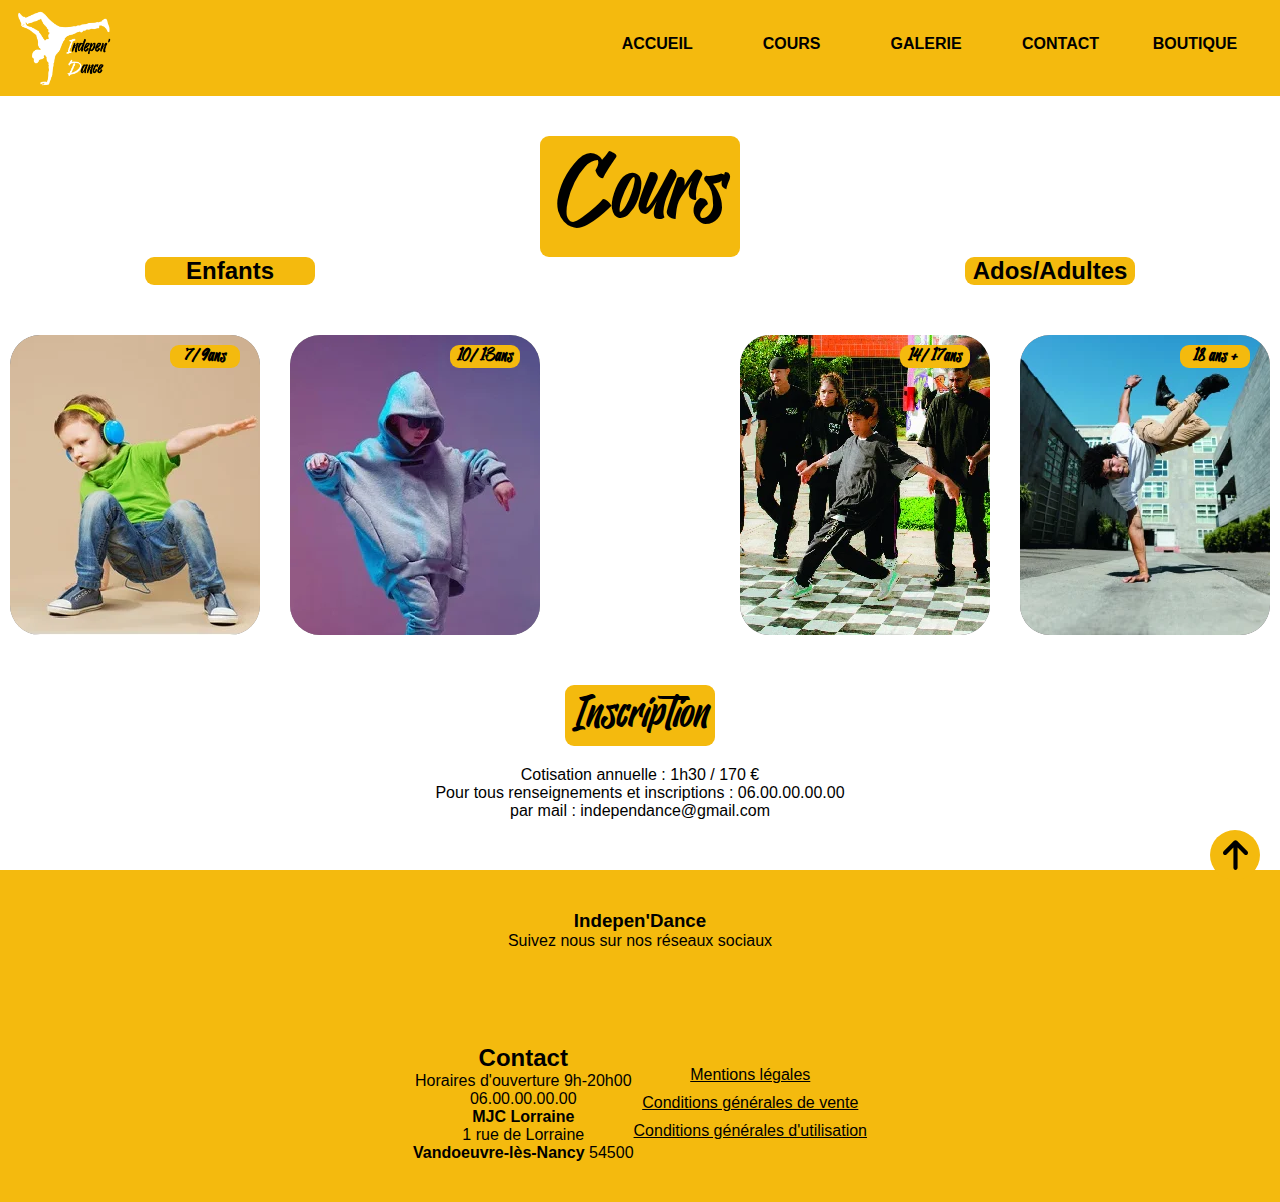
<file: pages/cours.html>
<!DOCTYPE html>
<html lang="en">

<head>
    <meta charset="UTF-8">
    <meta name="viewport" content="width=device-width, initial-scale=1.0">
    <meta name="description" content="Cours de Breakdance enfants et Adultes, des cours pour tous les niveaux">
    <title>Cours Enfants et Adultes</title>
    <link rel="stylesheet" href="/pages/cours.css">
    <link rel="stylesheet" href="https://cdnjs.cloudflare.com/ajax/libs/font-awesome/6.4.2/css/all.min.css" integrity="sha512-z3gLpd7yknf1YoNbCzqRKc4qyor8gaKU1qmn+CShxbuBusANI9QpRohGBreCFkKxLhei6S9CQXFEbbKuqLg0DA==" crossorigin="anonymous" referrerpolicy="no-referrer" />

</head>

<body>
    <div class="bouttonpage">
        <img src="/image/arrow-up-solid.svg" alt="button arrow" class="iconearrow"> 
    </div>
    <nav class="navbarrecours">
        <div class="logo">
            <a href="../index.html"><img class="logo_nav" src="/image/Logobreakblanc.webp" alt="logoindependance"></a>
        </div>
        <div class="barredenav">
            <input type="checkbox" id="check">
            <label for="check" class="checkbtn">
                <i class="fas fa-bars"></i>
            </label>
                <div class="navbarre">
                    <ul>
                        <li><a class="active" href="/index.html">Accueil</a></li>
                        <li><a href="/pages/cours.html">Cours</a>
                        </li>
                        <li><a href="/index.html#apropos">Galerie</a>
                            
                        </li>
                        <li><a href="/index.html#contactlien">Contact</a>
                        </li>
                        <li><a href="https://fourmiliere.eu/">Boutique</a></li>
                    </ul>
                    
                </div>
        </div>
    </nav>
    <section id="cours">
        <div class="titrepage">
            <h1>
                Cours
            </h1>
        </div>
        
        <div class="container">
            <div class="partchild">
                <h2>Enfants</h2>
                <h2><strong>Ados/Adultes</strong></h2>
            </div>
        </div>
            <div class="cards">
                <div class="cardsone">
                    <div class="card">
                        <div class="imagecard">
                            <img src="/image/79ans.webp" alt="cours 7 a 9ans">
                        </div>
                        <h2>7/ 9ans</h2>
                        <div class="textcard">
                            <div class="horaire">
                                <i class="fa-regular fa-clock"></i><h3>Lundi</h3>
                                <h3>17h/18h30</h3>
                            </div>
                            <p>Tu vas apprendre les bases du breakdance et les termes des figures</p>
                        </div>
                    </div>
                    <div class="card">
                        <div class="imagecard">
                            <img src="/image/1013answebp.webp" alt="cours 10 a 13ans">
                        </div>
                        <h2>10/ 13ans</h2>
                        <div class="textcard">
                            <div class="horaire">
                                <i class="fa-regular fa-clock"></i><h3>Mardi</h3>
                                <h3>17h/18h30</h3>
                            </div>
                            <p>Tu vas apprendre les bases du breakdance et les termes des figures</p>
                        </div>
                    </div>
                </div>
                <div class="cardstwo">
                    <div class="card">
                        <div class="imagecard"><img src="/image/ados.webp" alt="cours 14 a 17 ans"></div>
                        <h2>14/ 17ans</h2>
                        <div class="textcard">
                            <div class="horaire">
                                <i class="fa-regular fa-clock"></i><h3>Mercredi</h3>
                                <h3>16h/17h30</h3>
                            </div>
                            <p>Tu vas apprendre à te préparer aux battle 1v1 et à des chorégraphies en groupe plus poussées. </p>
                        </div>
                    </div>
                    <div class="card">
                        <div class="imagecard"><img src="/image/adulte.webp" alt="cours Adultes"></div>
                        <h2>18 ans +</h2>
                        <div class="textcard">
                            <div class="horaire">
                                <i class="fa-regular fa-clock"></i><h3>Vendredi</h3>
                                <h3>17h30/19h00</h3>
                            </div>
                            <p>Tu vas apprendre les bases du breakdance et les termes des figures</p>
                        </div>
                    </div>
                </div>
            </div>
        
    </section>
    <section id="Inscription">
        <div class="inscription">
            <h2>Inscription</h2>
        </div>
        <div class="cotisation">
            <p>Cotisation annuelle : 1h30 / 170 €</p>
            
        </div>
        <div class="contactprof">
            <p>Pour tous renseignements et inscriptions : 06.00.00.00.00</p>
        </div>
        <div class="mailprof">
            <p>par mail : independance@gmail.com</p>
        </div>
    </section>
    <footer>
        <div class="footer-content">
            <h3 id="contactlien"><strong>Indepen'Dance</strong></h3>
            <p>Suivez nous sur nos réseaux sociaux</p>
            <ul class="socials">
                <li><a href="facebook"><i class="fa-brands fa-facebook-f"></i></a></li>
                <li><a href="instagram"><i class="fa-brands fa-instagram"></i></a></li>
                <li><a href="X"><i class="fa-brands fa-x-twitter"></i></a></li>
                <li><a href="Youtube"><i class="fa-brands fa-youtube"></i></a></li>
            </ul>
            <div class="footercontact">
                <div class="complementfooter">
                    <h2>Contact</h2> 
                    <p>Horaires d'ouverture 9h-20h00</p>
                    <p>06.00.00.00.00</p>
                    <p><strong>MJC Lorraine</strong></p>
                    <p>1 rue de Lorraine</p>
                    <p><strong>Vandoeuvre-lès-Nancy</strong> 54500</p>
                </div>
                <div class="important">
                    <p><a href="/CGU.html#mentions">Mentions légales</a></p>
                    <p><a href="/CGU.html#cgvente">Conditions générales de vente</a></p>
                    <p><a href="/CGU.html#conditionsutilisation">Conditions générales d'utilisation</a></p>
                </div>
            </div>
        </div>
    </footer>
    <script src="/app.js"></script>
</body>

</html>
</file>
<file: CGU.css>
* {
    padding: 0;
    margin: 0;
    font-family: Arial;
}

.navbarrecours {
    background-color: #f4ba0e;
    display: flex;
    position: relative;
    min-height: 96px;
    justify-content: flex-start;
}

.navbarrecours .logocours {
    display: flex;
    justify-content: center;
    flex-grow: 2;
    width: 110px;
    height: 125.86px;
    align-items: center;
}

.logo {
    display: flex;
    justify-content: start;
    position: absolute;
}

.logo_nav {
    width: 110px;
    padding-left: 10px;
    padding-top: 10px;
}

.logocour {
    width: 110px;
    height: 86px;
}

.navbarre {
    list-style: none;
    text-align: right;
    display: flex;
    align-items: center;
    justify-content: end;
    padding: 20px;
    position: absolute;
    right: 0%;
    /*top: 15%;*/
}

ul li {
    display: inline-block;
    position: relative;
}

ul li a {
    display: block;
    padding: 15px 15px; /*modif ici */
    font-size: 16px;
    color: black;
    text-decoration: none;
    text-align: center;
    transition: 1s;
    text-transform: uppercase;
    font-weight: bold;
    width: 100px;
    background-color: #F4BA0E;

}

ul li ul.dropdown li {
    display: block;
 /*modif ici */
}

ul li ul.dropdown {
    display: none;
    position: absolute;
}

ul li a:hover {
    transition: 1s;
    color: black;
}

ul li:hover ul.dropdown {
    display: block;
    transition: 1s;
}

.checkbtn {
    font-size: 30px;
    color: black;
    float: right;
    margin: 40px;
    cursor: pointer;
    display: none;

}

#check {
    display: none;
}

a.active,a:hover{
    transition: .5s;
}
.bouttonpage {
    height: 50px;
    width: 50px;
    background:#F4BA0E;
    border-radius: 50%;
    display: flex;
    justify-content: center;
    align-items: center;
    position: fixed;
    right: 20px;
    bottom: 20px;
    cursor: pointer;
    z-index: 30;
}
.iconearrow{
    width: 25px;
    color: white;
}



h1{
    display: flex;
    justify-content: center;
    margin-top: 20px;
}

.cgu {
    padding: 30px;
    text-align: justify;
}

.titrecgu {
    display: flex;
    justify-content: center;
}

.titrecgv {
    display: flex;
    justify-content: center;
}

.cgv {
    padding: 30px;
    text-align: justify;
}
.mentionslegales {
    display: flex;
    justify-content: center;
    margin-top: 30px;
}

.conditiongenerales {
    padding: 30px;
    text-align: justify;

}

footer {
    background:#F4BA0E;
    height: auto;
    width: 100%;
    color: black;
}
footer strong {
    font-family: Arial;
}
.footer-content {
    padding-top: 40px;
    padding-bottom: 40px;
    display: flex;
    align-items: center;
    justify-content: center;
    flex-direction: column;
    text-align: center;
}

.footercontact{
    flex-direction: row;
    display: flex;
}

.important {
    display: flex;
    flex-direction: column;
    justify-content: center;
    gap: 10px;
}

.complementfooter h2 {
    margin: 0px;
}

.important a {
    color: black;
}
.socials {
    display: flex;
    align-items: center;
    justify-content: center;
    margin: 1rem 0 3rem 0;
}

.socials li {
    margin: 0 10px;
}

.socials a {
    color: black;
}

.socials a i {
    font-size: 50px;
    transition: 1s;
}

.socials a:hover i {
    color: black;
    transition: 1s;
}

h3 {
    margin-top: 20px;
    margin-bottom: 20px;
}

h2 {
    margin-top: 20px;
    margin-bottom: 20px;
}
@media screen and (min-width: 320px) and (max-width: 800px) {
    .logocours {
        justify-content: center;
        position: absolute;
        left: 60%;
    }

    .navbarrecours {
        display: block;
    }

    .navbarre {
        padding: 10px;
        top: 80px;
        width: 90px;
        background-color: #F4BA0E;
        justify-content: center;
        position: absolute;
        z-index: 9;
        align-items: center;
        transition: all 1s;
        right: -50%;
        display: none;
        
    }

    li {
        width: 100px;
    }

    ul li a {
        font-size: 15px;
        padding: 0px 0px 20px;
        
    }

    ul li ul.dropdown a {
        font-size: 13px;
    }

    ul li ul.dropdown {
        position: relative;
        width: 100%;
    }

    ul li ul li {
        position: relative;
        font-size: 12px;
    }

    .checkbtn {
        display: block;
        right: 40%;
    }

    #check:checked ~ .navbarre {
        display: block;
        right: 0%;
        top: 80px;
    }
    .socials {
        flex-direction: column;
        padding-top: 10px;
        margin: 0;
    }

    .footercontact {
        display: flex;
        flex-direction: column;
    }
    .important {
        padding-top: 10px;
    }
}
</file>
<file: pages/cours.css>
@font-face {
    font-family: Jacksilver;
    src: url(/font/Jacksilver.ttf);
}
*{
    padding: 0;
    margin: 0;
    font-family: Arial;
}
.bouttonpage {
    height: 50px;
    width: 50px;
    background:#F4BA0E;
    border-radius: 50%;
    display: flex;
    justify-content: center;
    align-items: center;
    position: fixed;
    right: 20px;
    bottom: 20px;
    cursor: pointer;
    z-index: 30;
}
.iconearrow{
    width: 25px;
    color: white;
}


.navbarrecours {
    background-color: #f4ba0e;
    display: flex;
    position: relative;
    min-height: 96px;
    justify-content: flex-start;
}

.navbarrecours .logocours {
    display: flex;
    justify-content: center;
    flex-grow: 2;
    width: 110px;
    height: 125.86px;
    align-items: center;
}

.logo {
    display: flex;
    justify-content: start;
    position: absolute;
}

.logo_nav {
    width: 110px;
    padding-left: 10px;
    padding-top: 10px;
}

.logocour {
    width: 110px;
    height: 86px;
}

.navbarre {
    list-style: none;
    text-align: right;
    display: flex;
    align-items: center;
    justify-content: end;
    padding: 20px;
    position: absolute;
    right: 0%;
    /*top: 15%;*/
}

ul li {
    display: inline-block;
    position: relative;
}

ul li a {
    display: block;
    padding: 15px 15px; /*modif ici */
    font-size: 16px;
    color: black;
    text-decoration: none;
    text-align: center;
    transition: 1s;
    text-transform: uppercase;
    font-weight: bold;
    width: 100px;
    

}

ul li ul.dropdown li {
    display: block;
 /*modif ici */
}

ul li ul.dropdown {
    display: none;
    position: absolute;
}

ul li a:hover {
    transition: 1s;
    color: black;
}

ul li:hover ul.dropdown {
    display: block;
    transition: 1s;
}

.checkbtn {
    font-size: 30px;
    color: black;
    float: right;
    margin: 40px;
    cursor: pointer;
    display: none;

}

#check {
    display: none;
}

a.active,a:hover{
    transition: .5s;
}

#cours {
    margin-top: 40px;
}

.titrepage {
    display: flex;
    justify-content: center;
    align-items: center;
}

.titrepage h1{
    font-weight: 400;
    width: 200px;
    color :black;
    font-size: 80px;
    font-family: Jacksilver;
    display: flex;
    justify-content: center;
    background-color: #F4BA0E;
    border-radius: 9px;
}

.titrepage span {
    font-family: Arial;
    color: black;
}

.container {
    display: flex;
    justify-content: center;
    gap: 20px;
}

.container h2{
    font-family: Arial;
    background-color: #F4BA0E;
    border-radius: 9px;
    width: 170px;
    text-align: center;
}

.card {
    height: 300px;
    background-color: grey;
    width: 250px;
    border-radius: 30px;
    display: flex;
    position: relative;
    
}

.cards {
    display: flex;
    justify-content: center;
    gap: 200px;
    margin-top: 50px;
}

.cardsone {
    display: flex;
    gap: 30px;
}

.cardstwo {
    display: flex;
    gap: 30px;
}
.partchild {
    display: flex;
    justify-content: center;
    gap: 650px;
}

.card h2 {
    font-family: Jacksilver;
    display: flex;
    top: 10px;
    right: 20px;
    position: absolute;
    background-color: #F4BA0E;
    border-radius: 9px;
    justify-content: center;
    width: 70px;
    font-size: 15px;
}

.textcard {
    background-color: rgba(0, 0, 0, 0.404);
    border-radius: 20px;
    height: 150px;
    width: 200px;
    display: flex;
    align-items: center;
    flex-direction: column;
    justify-content: center;
    bottom: 0px;
    position: absolute;
    color: white;
    left: 10%;
    gap: 10px;
    opacity: 0;
    transition: .5s;
}

.card:hover .textcard {
    opacity: 1;
}

.imagecard {
    width: 100%;
    overflow: hidden;
    border-radius: 30px;
}
.imagecard img {
    border-radius: 30px;
    /*background-position: bottom;*/
    /*background-repeat: no-repeat;*/

}

.textcard p {
    text-align: center;
}

.textcard h3 {
    font-size: 15px;
}

.horaire {
    right: 12.5%;
    position: relative;
}
.horaire i {
    position: relative;
    top: 30px;
    right: 20px;
}

strong {
    font-family: Arial;
}

#Inscription {
    margin-top: 50px;
    margin-bottom: 50px;
}

.inscription {
    display: flex;
    justify-content: center;
    align-items: center;
}

.inscription h2 {
    font-weight: 100;
    width: 150px;
    color :rgb(0, 0, 0);
    font-size: 40px;
    font-family: Jacksilver;
    display: flex;
    justify-content: center;
    background-color: #F4BA0E;
    border-radius: 9px;
}

.cotisation {
    padding-top: 20px;
    display: flex;
    justify-content: center;
    align-items: center;
}

.contactprof {
    display: flex;
    justify-content: center;
    align-items: center;
    text-align: center;
}

.mailprof {
    display: flex;
    justify-content: center;
    align-items: center;
    text-align: center;
}

footer {
    background:#F4BA0E;
    height: auto;
    width: 100%;
    color: black;
}
footer strong {
    font-family: Arial;
}
.footer-content {
    padding-top: 40px;
    padding-bottom: 40px;
    display: flex;
    align-items: center;
    justify-content: center;
    flex-direction: column;
    text-align: center;
}

.footercontact{
    flex-direction: row;
    display: flex;
}

.important {
    display: flex;
    flex-direction: column;
    justify-content: center;
    gap: 10px;
}

.important a {
    color: black;
}

.socials {
    display: flex;
    align-items: center;
    justify-content: center;
    margin: 1rem 0 3rem 0;
}

.socials li {
    margin: 0 10px;
}

.socials a {
    color: black;
}

.socials a i {
    font-size: 50px;
    transition: 1s;
}

.socials a:hover i {
    color: black;
    transition: 1s;
}
@media screen and (min-width: 801px) and (max-width: 1230px) {
    .partchild {
        flex-direction: column;
        position: absolute;
        gap: 325px;
        margin-top: 10px;
    }
    .cards {
        flex-direction: column;
        align-items: center;
        gap: 85px;
    }
}
@media screen and (min-width: 320px) and (max-width: 800px) {

    .logocours {
        justify-content: center;
        position: absolute;
        left: 60%;
    }

    .navbarrecours {
        display: block;
    }

    .navbarre {
        padding: 10px;
        top: 80px;
        width: 90px;
        background-color: #F4BA0E;
        justify-content: center;
        position: absolute;
        z-index: 9;
        align-items: center;
        transition: all 1s;
        right: -50%;
        display: none;
        
    }

    li {
        width: 100px;
    }

    ul li a {
        font-size: 15px;
        padding: 0px 0px 20px;
        
    }

    ul li ul.dropdown a {
        font-size: 13px;
    }

    ul li ul.dropdown {
        position: relative;
        width: 100%;
    }

    ul li ul li {
        position: relative;
        font-size: 12px;
    }

    .checkbtn {
        display: block;
        right: 40%;
    }

    #check:checked ~ .navbarre {
        display: block;
        right: 0%;
        top: 80px;
    }

    #cours {
        margin-top: 20px;
    }

    .partchild {
        margin-top: 10px;
        flex-direction: column;
        gap: 690px;
        position: absolute;
    }

    .titrepage h1 {
        font-size: 60px;
        width: 150px;
        
    }

    .cards {
        flex-direction: column;
        gap: 100px;
    }

    .cardsone {
        flex-direction: column;
        align-items: center;
    }

    .cardstwo {
        flex-direction: column;
        align-items: center;
    }

    #Inscription {
        margin-bottom: 10px;
    }

    .inscription {
        display: flex;
        justify-content: center;
        align-items: center;
    }
    
    .inscription h2 {
        font-weight: 100;
        width: 150px;
        color :rgb(0, 0, 0);
        font-size: 40px;
        font-family: Jacksilver;
        display: flex;
        justify-content: center;
        background-color: #F4BA0E;
        border-radius: 9px;
    }
    
    .cotisation {
        padding-top: 20px;
        display: flex;
        justify-content: center;
        align-items: center;
    }
    
    .contactprof {
        display: flex;
        justify-content: center;
        align-items: center;
        text-align: center;
        
    }

    .socials {
        flex-direction: column;
        padding-top: 10px;
        margin: 0;
    }

    .footercontact {
        display: flex;
        flex-direction: column;
    }
    .important {
        padding-top: 10px;
    }

}
</file>
